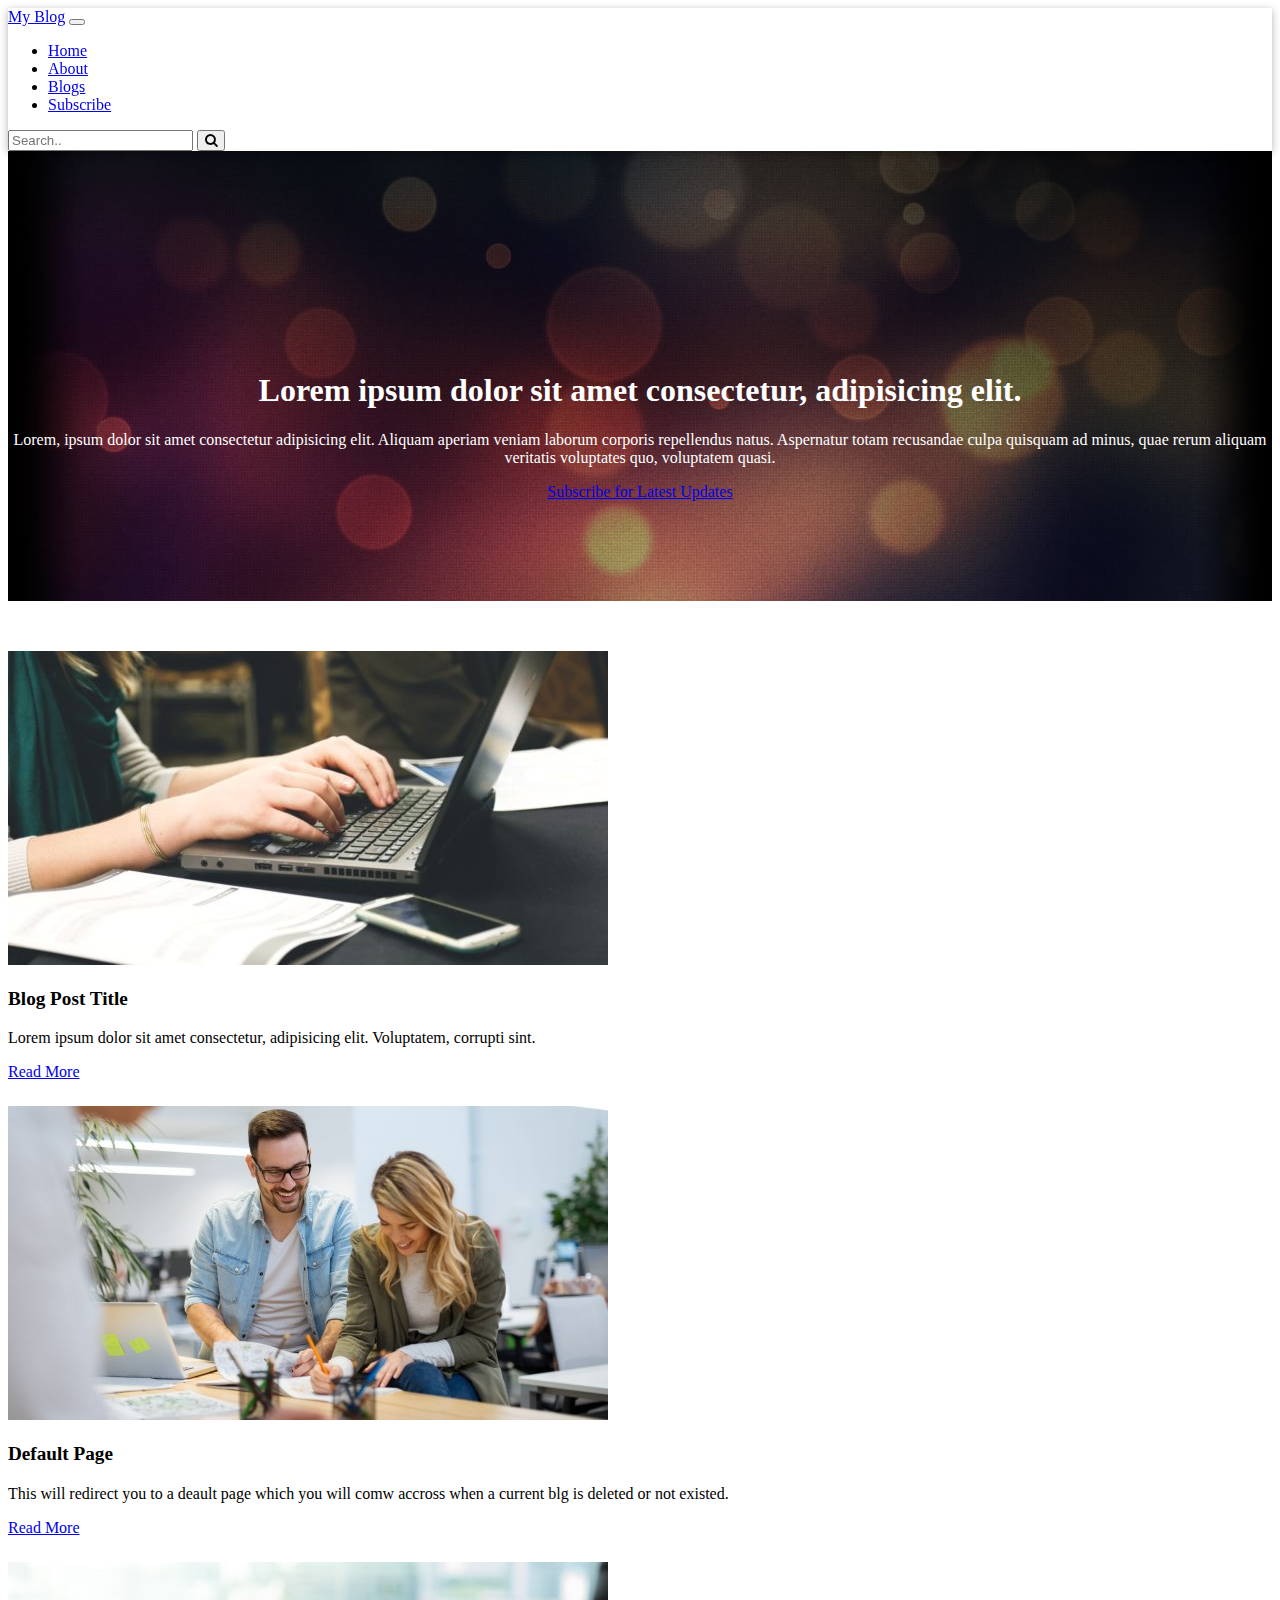
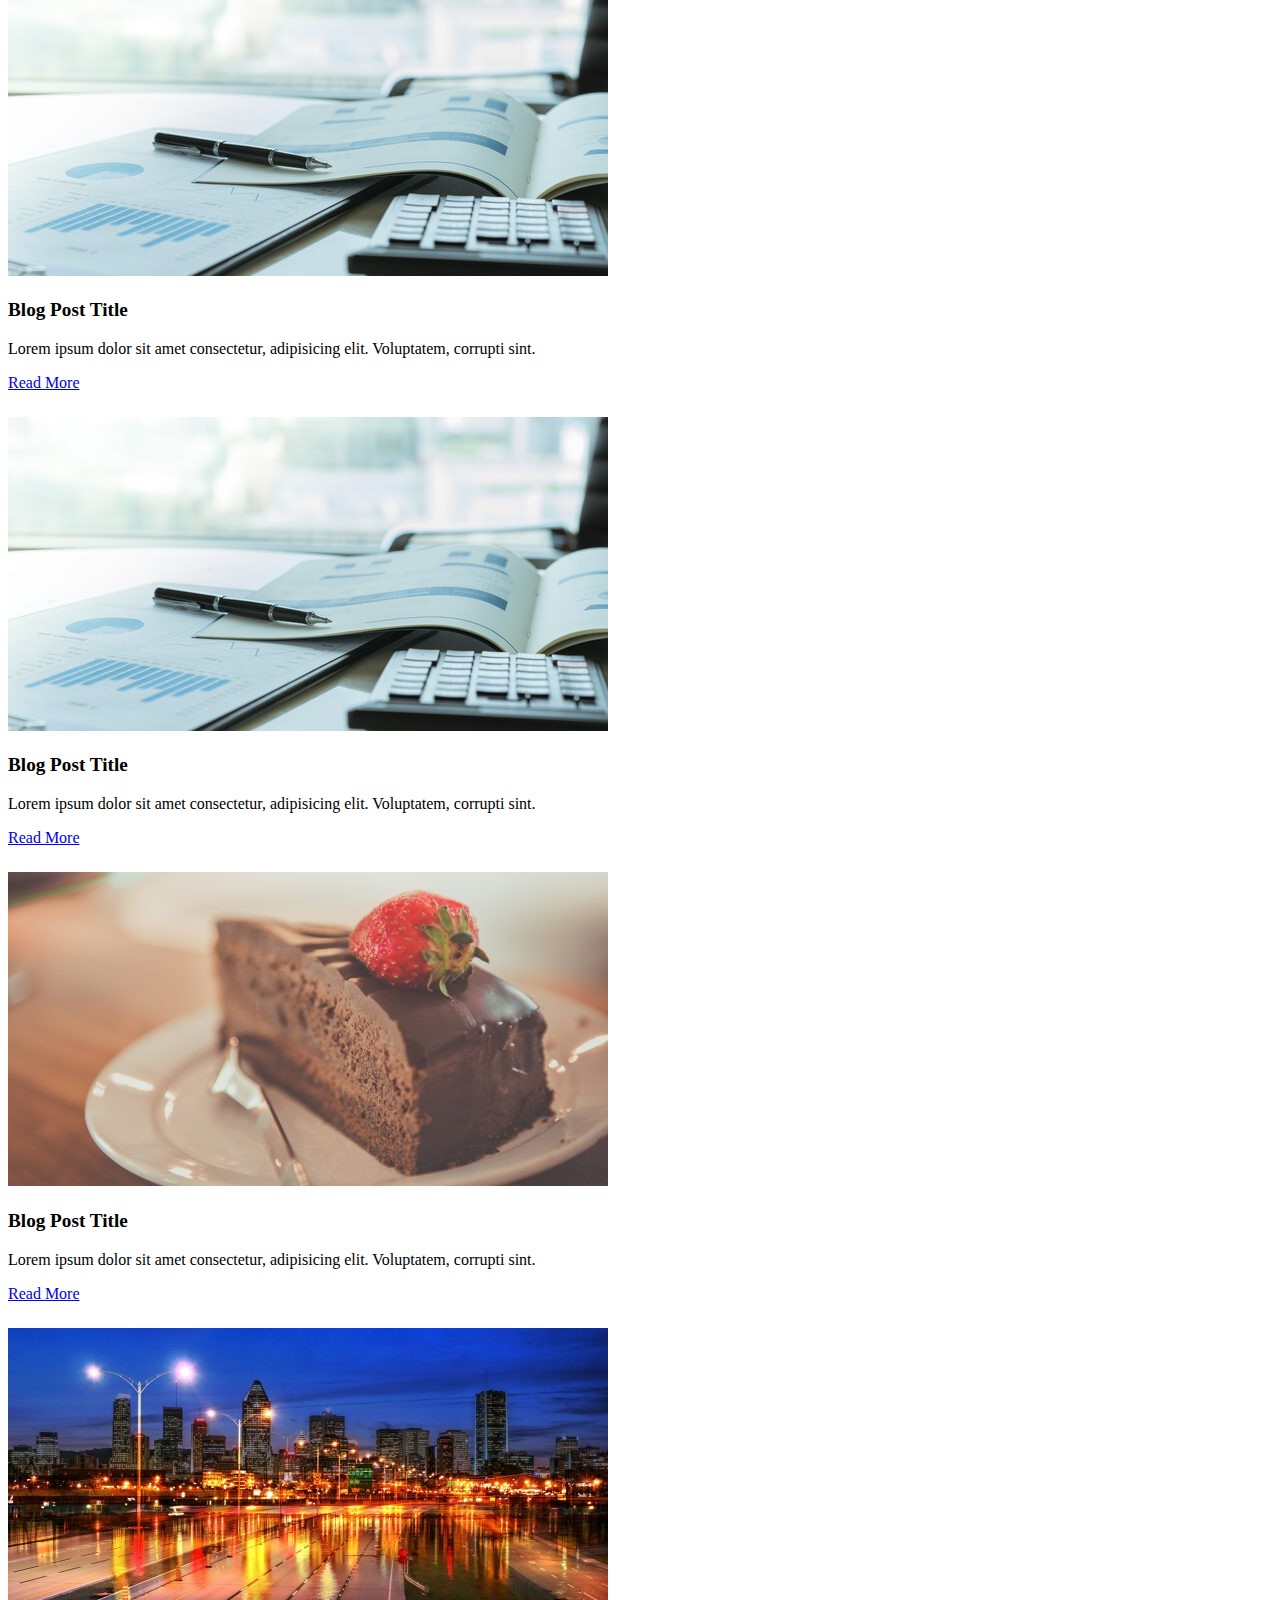
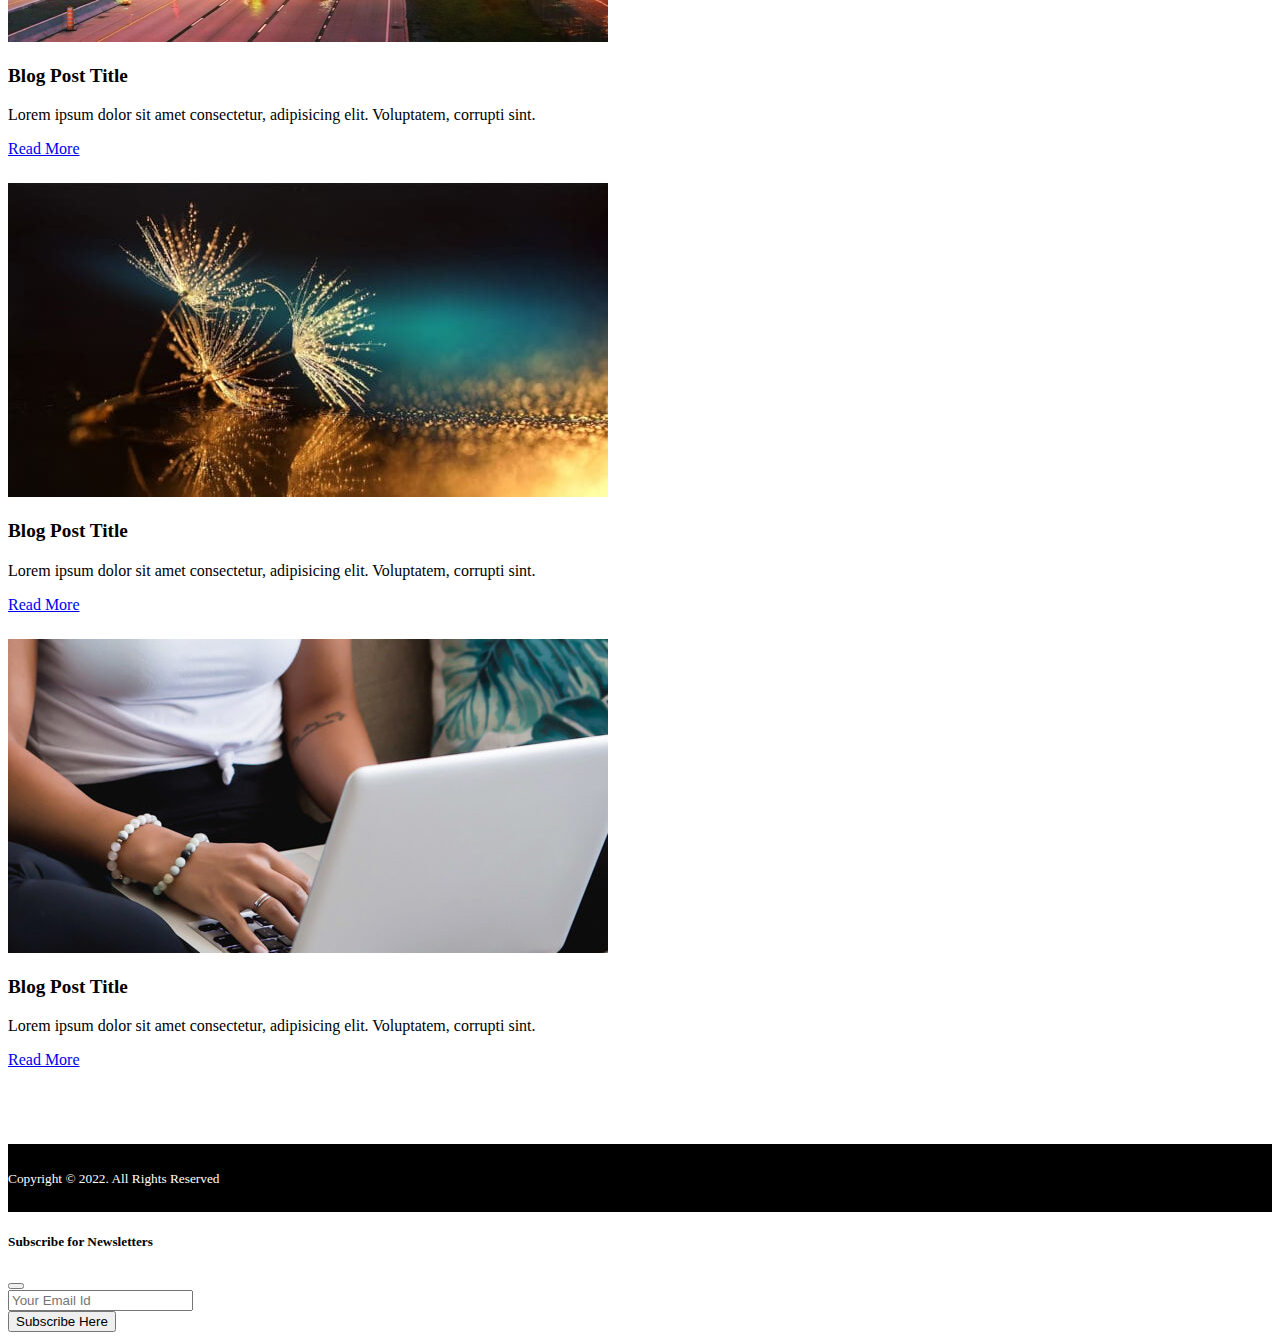
<file: index.html>
<!doctype html>
<html lang="en">
  <head>
    <!-- Required meta tags -->
    <meta charset="utf-8">
    <meta name="viewport" content="width=device-width, initial-scale=1">

    <!-- Bootstrap CSS -->
    <link href="https://cdn.jsdelivr.net/npm/bootstrap@5.0.2/dist/css/bootstrap.min.css" rel="stylesheet" integrity="sha384-EVSTQN3/azprG1Anm3QDgpJLIm9Nao0Yz1ztcQTwFspd3yD65VohhpuuCOmLASjC" crossorigin="anonymous">
    <link rel="stylesheet" href="https://stackpath.bootstrapcdn.com/font-awesome/4.7.0/css/font-awesome.min.css">
    <link rel="stylesheet" href="css/styles.css">

    <title>Home</title>
  </head>
  <body>
      <!-- [base64] -->

        <!-- nav -->
        <nav class="navbar navbar-expand-lg navbar-light bg-light my-nav fixed-top">
            <div class="container">
              <a class="navbar-brand" href="index.html">My Blog</a>
              <button class="navbar-toggler" type="button" data-bs-toggle="collapse" data-bs-target="#navbarSupportedContent" aria-controls="navbarSupportedContent" aria-expanded="false" aria-label="Toggle navigation">
                <span class="navbar-toggler-icon"></span>
              </button>
              <div class="collapse navbar-collapse" id="navbarSupportedContent">
                <ul class="navbar-nav me-auto mb-2 mb-lg-0">
                    <li class="nav-item">
                      <a class="nav-link" href="index.html">Home</a>
                    </li>
                    <li class="nav-item">
                      <a class="nav-link" href="#">About</a>
                    </li>
                    <li class="nav-item">
                      <a class="nav-link" href="#">Blogs</a>
                    </li>
                    <li class="nav-item">
                      <a class="nav-link" href="#">Subscribe</a>
                    </li>
                  </ul>
                <form class="d-flex">
                    <div class="input-group">
                        <input type="text" class="form-control form-control-sm" placeholder="Search.." aria-label="Search.." aria-describedby="button-addon2">
                        <button class="btn btn-success btn-sm" type="button" id="button-addon2"><i class="fa fa-search"></i></button>
                    </div>
                </form>
              </div>
            </div>
          </nav>
        <!-- nav -->

        <!-- Banner -->
        <div class="main-header">
            <div class="container">
                <div class="row justify-content-center">
                    <div class="col-lg-8 col-md-8">
                        <div class="header-text-holder">
                            <h1>Lorem ipsum dolor sit amet consectetur, adipisicing elit.</h1>
                            <p>
                                Lorem, ipsum dolor sit amet consectetur adipisicing elit. Aliquam aperiam veniam 
                                laborum corporis repellendus natus. Aspernatur totam recusandae culpa quisquam ad minus, 
                                quae rerum aliquam veritatis voluptates quo, voluptatem quasi.
                            </p>
                        </div>
                        <div class="subscribe-holder">
                            <a href="#" class="btn btn-primary" data-bs-toggle="modal" data-bs-target="#subscribe_modal">Subscribe for Latest Updates</a>
                        </div>
                    </div>
                </div>
            </div>
        </div>
        <!-- Banner -->

        <!-- body content -->
        <section class="home-body-content">
            <div class="container">
                <div class="row justify-content-center">
                    <div class="col-lg-3 col-md-3">
                        <div class="card posts-card">
                            <img src="images/card-img1.jpg" class="img-fluid" alt="card-img">
                            <div class="card-body">
                                <h3 class="card-title">Blog Post Title</h3>
                                <p class="card-text">Lorem ipsum dolor sit amet consectetur, adipisicing elit. Voluptatem, corrupti sint.</p>
                                <a href="post.html" class="btn btn-sm btn-primary">Read More</a>
                            </div>
                        </div>
                    </div>
                    <div class="col-lg-3 col-md-3">
                        <div class="card posts-card">
                            <img src="images/card-img4.jpg" class="img-fluid" alt="card-img">
                            <div class="card-body">
                                <h3 class="card-title">Default Page</h3>
                                <p class="card-text">This will redirect you to a deault page which you will comw accross when a current blg is deleted or not existed.</p>
                                <a href="default.html" class="btn btn-sm btn-primary">Read More</a>
                            </div>
                        </div>
                    </div>
                    <div class="col-lg-3 col-md-3">
                        <div class="card posts-card">
                            <img src="images/card-img3.jpg" class="img-fluid" alt="card-img">
                            <div class="card-body">
                                <h3 class="card-title">Blog Post Title</h3>
                                <p class="card-text">Lorem ipsum dolor sit amet consectetur, adipisicing elit. Voluptatem, corrupti sint.</p>
                                <a href="post.html" class="btn btn-sm btn-primary">Read More</a>
                            </div>
                        </div>
                    </div>
                    <div class="col-lg-3 col-md-3">
                        <div class="card posts-card">
                            <img src="images/card-img3.jpg" class="img-fluid" alt="card-img">
                            <div class="card-body">
                                <h3 class="card-title">Blog Post Title</h3>
                                <p class="card-text">Lorem ipsum dolor sit amet consectetur, adipisicing elit. Voluptatem, corrupti sint.</p>
                                <a href="post.html" class="btn btn-sm btn-primary">Read More</a>
                            </div>
                        </div>
                    </div>
                    <div class="col-lg-3 col-md-3">
                        <div class="card posts-card">
                            <img src="images/card-img5.jpg" class="img-fluid" alt="card-img">
                            <div class="card-body">
                                <h3 class="card-title">Blog Post Title</h3>
                                <p class="card-text">Lorem ipsum dolor sit amet consectetur, adipisicing elit. Voluptatem, corrupti sint.</p>
                                <a href="post.html" class="btn btn-sm btn-primary">Read More</a>
                            </div>
                        </div>
                    </div>
                    <div class="col-lg-3 col-md-3">
                        <div class="card posts-card">
                            <img src="images/card-img6.jpg" class="img-fluid" alt="card-img">
                            <div class="card-body">
                                <h3 class="card-title">Blog Post Title</h3>
                                <p class="card-text">Lorem ipsum dolor sit amet consectetur, adipisicing elit. Voluptatem, corrupti sint.</p>
                                <a href="post.html" class="btn btn-sm btn-primary">Read More</a>
                            </div>
                        </div>
                    </div>
                    <div class="col-lg-3 col-md-3">
                        <div class="card posts-card">
                            <img src="images/card-img7.jpg" class="img-fluid" alt="card-img">
                            <div class="card-body">
                                <h3 class="card-title">Blog Post Title</h3>
                                <p class="card-text">Lorem ipsum dolor sit amet consectetur, adipisicing elit. Voluptatem, corrupti sint.</p>
                                <a href="post.html" class="btn btn-sm btn-primary">Read More</a>
                            </div>
                        </div>
                    </div>
                    <div class="col-lg-3 col-md-3">
                        <div class="card posts-card">
                            <img src="images/card-img8.jpg" class="img-fluid" alt="card-img">
                            <div class="card-body">
                                <h3 class="card-title">Blog Post Title</h3>
                                <p class="card-text">Lorem ipsum dolor sit amet consectetur, adipisicing elit. Voluptatem, corrupti sint.</p>
                                <a href="#" class="btn btn-sm btn-primary">Read More</a>
                            </div>
                        </div>
                    </div>
                </div>
            </div>
        </section>
        <!-- body content -->

        <!-- Footer -->
        <footer class="main-footer">
            <div class="container">
                <div class="row">
                    <div class="col-lg-12 col-md-12">
                        <div class="copy text-center">
                            <p><small>Copyright &copy; 2022. All Rights Reserved</small></p>
                        </div>
                    </div>
                </div>
            </div>
        </footer>
        <!-- Footer -->

        <!-- Subscribe Modal -->
        <div class="modal fade" id="subscribe_modal" tabindex="-1" aria-labelledby="Subscribe_modal" aria-hidden="true">
            <div class="modal-dialog">
                <div class="modal-content">
                    <div class="modal-header">
                        <h5 class="modal-title" id="subscribe_modal">Subscribe for Newsletters</h5>
                        <button type="button" class="btn-close" data-bs-dismiss="modal" aria-label="Close"></button>
                    </div>
                    <div class="modal-body">
                        <div class="mb-3">
                            <input type="email" class="form-control form-control" placeholder="Your Email Id" required>
                        </div>
                        <div class="mb-3">
                            <input type="submit" class="btn btn-success w-100" value="Subscribe Here">
                        </div>
                    </div>
                </div>
            </div>
        </div>
        <!-- Subscribe Modal -->

      <!-- [base64] -->
      <script src="https://cdn.jsdelivr.net/npm/@popperjs/core@2.9.2/dist/umd/popper.min.js" integrity="sha384-IQsoLXl5PILFhosVNubq5LC7Qb9DXgDA9i+tQ8Zj3iwWAwPtgFTxbJ8NT4GN1R8p" crossorigin="anonymous"></script>
    <script src="https://cdn.jsdelivr.net/npm/bootstrap@5.0.2/dist/js/bootstrap.min.js" integrity="sha384-cVKIPhGWiC2Al4u+LWgxfKTRIcfu0JTxR+EQDz/bgldoEyl4H0zUF0QKbrJ0EcQF" crossorigin="anonymous"></script>
   
  </body>
</html>
</file>
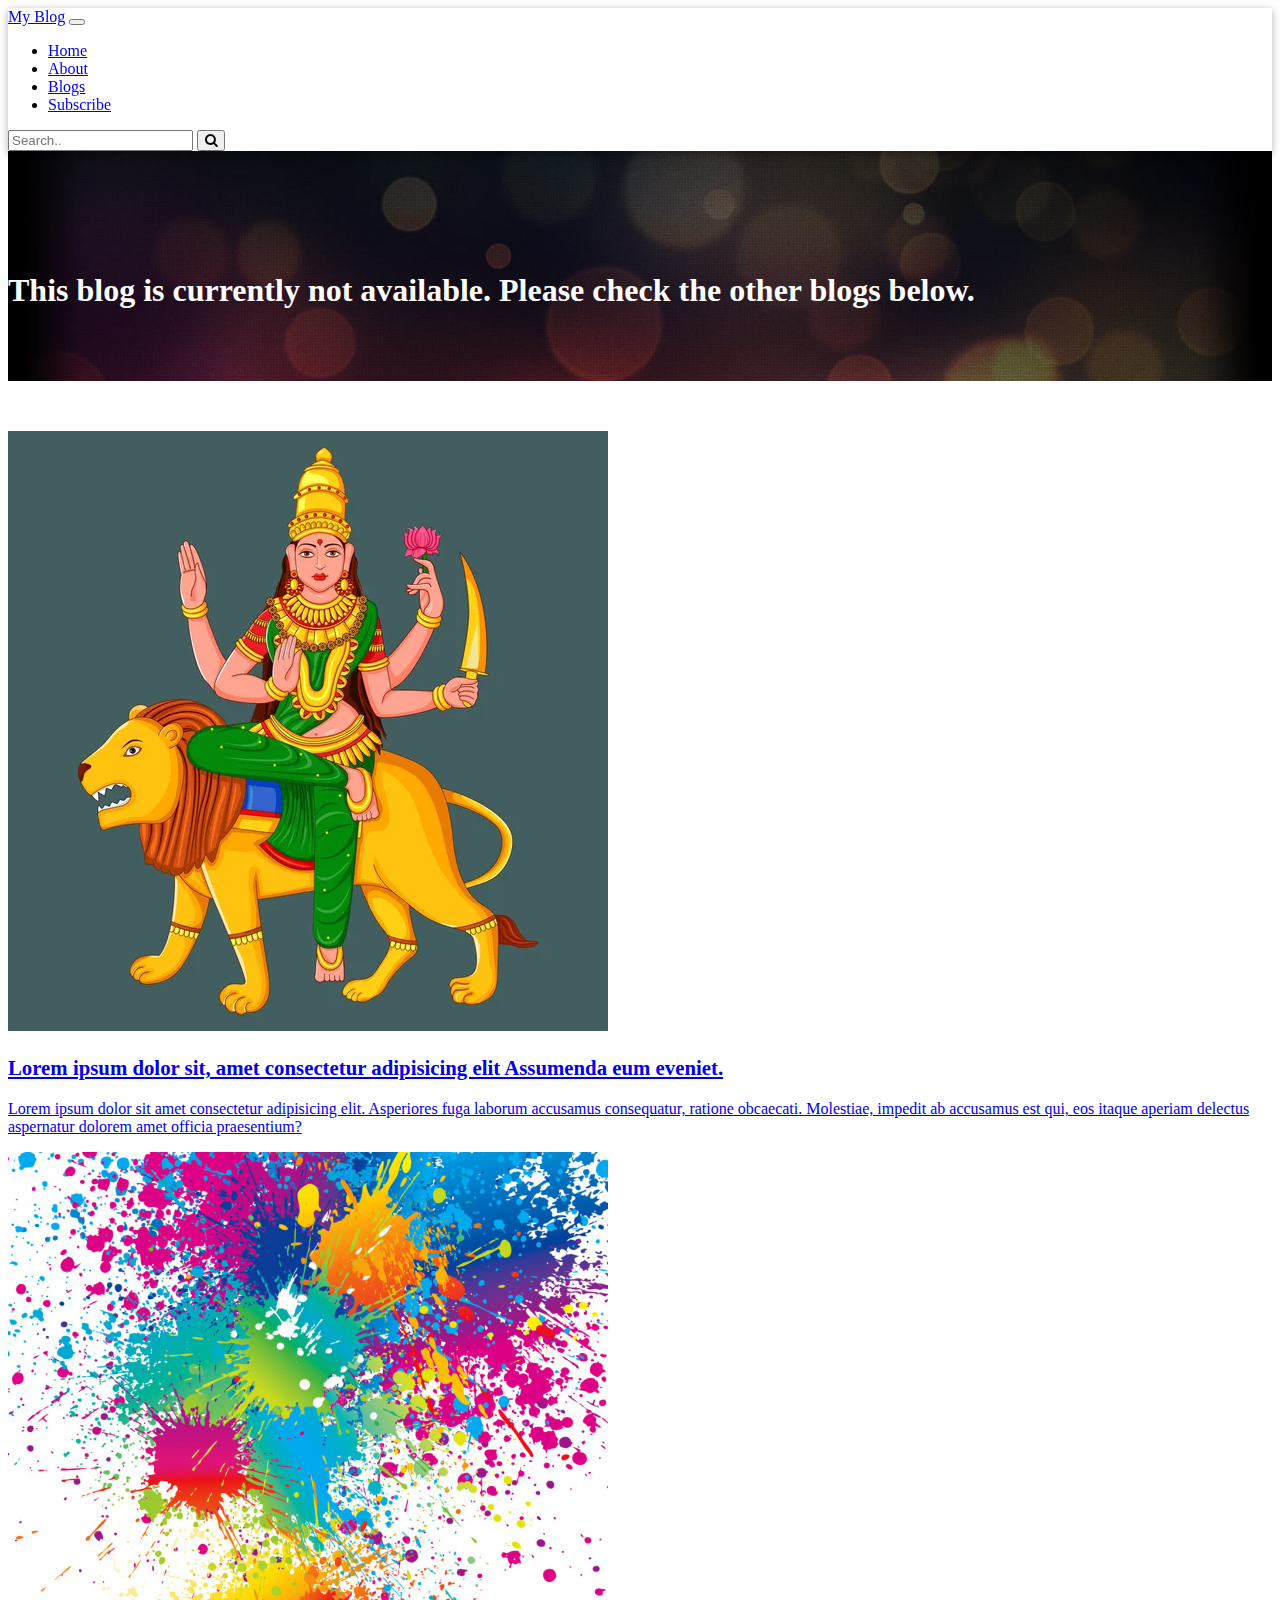
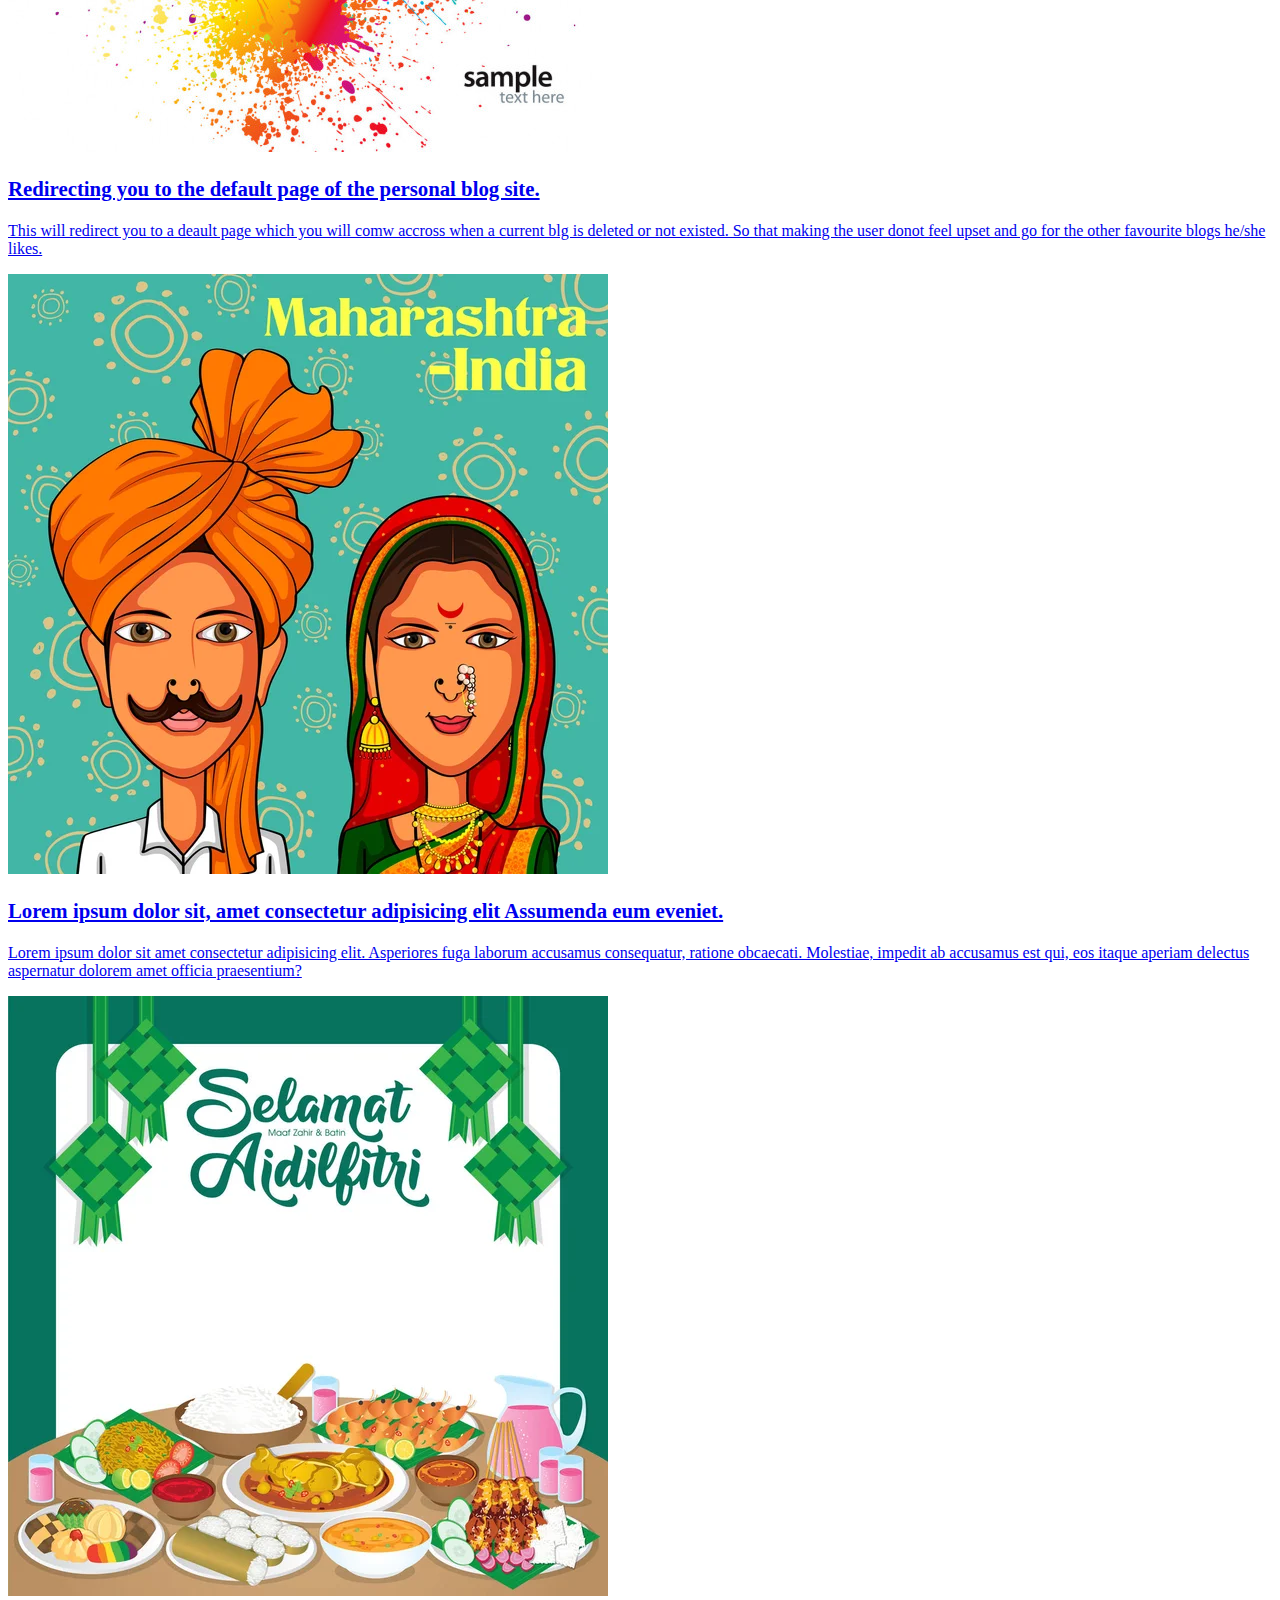
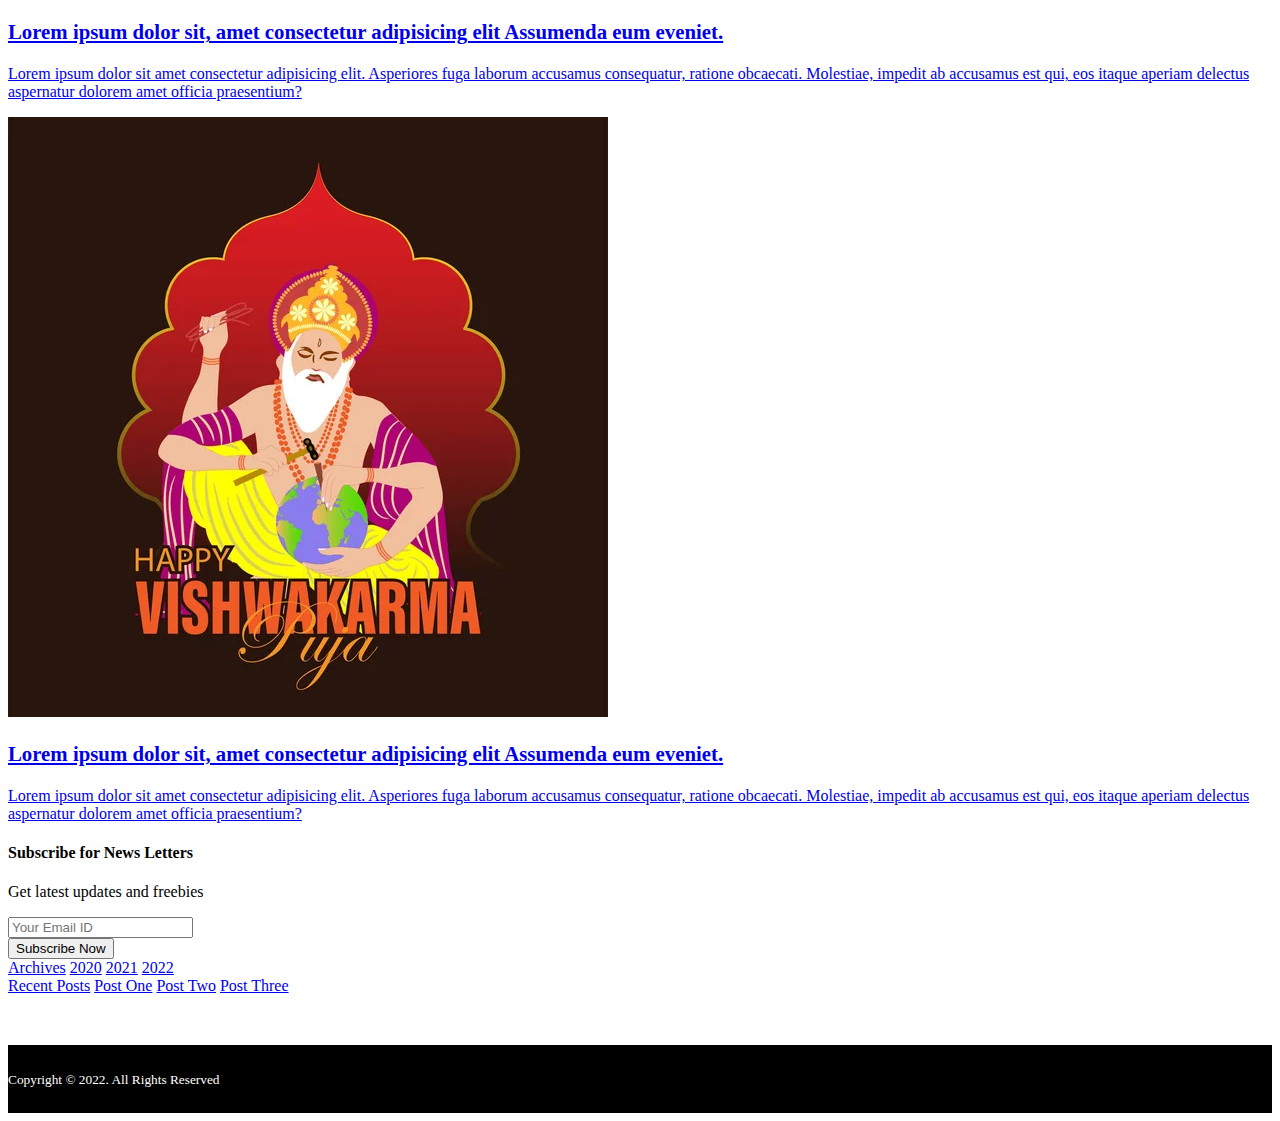
<file: default.html>
<!doctype html>
<html lang="en">
  <head>
    <!-- Required meta tags -->
    <meta charset="utf-8">
    <meta name="viewport" content="width=device-width, initial-scale=1">

    <!-- Bootstrap CSS -->
    <link href="https://cdn.jsdelivr.net/npm/bootstrap@5.0.2/dist/css/bootstrap.min.css" rel="stylesheet" integrity="sha384-EVSTQN3/azprG1Anm3QDgpJLIm9Nao0Yz1ztcQTwFspd3yD65VohhpuuCOmLASjC" crossorigin="anonymous">
    <link rel="stylesheet" href="https://stackpath.bootstrapcdn.com/font-awesome/4.7.0/css/font-awesome.min.css">
    <link rel="stylesheet" href="css/styles.css">

    <title>Home</title>
  </head>
  <body>
      <!-- [base64] -->

        <!-- nav -->
        <nav class="navbar navbar-expand-lg navbar-light bg-light my-nav fixed-top">
            <div class="container">
              <a class="navbar-brand" href="index.html">My Blog</a>
              <button class="navbar-toggler" type="button" data-bs-toggle="collapse" data-bs-target="#navbarSupportedContent" aria-controls="navbarSupportedContent" aria-expanded="false" aria-label="Toggle navigation">
                <span class="navbar-toggler-icon"></span>
              </button>
              <div class="collapse navbar-collapse" id="navbarSupportedContent">
                <ul class="navbar-nav me-auto mb-2 mb-lg-0">
                    <li class="nav-item">
                      <a class="nav-link" href="index.html">Home</a>
                    </li>
                    <li class="nav-item">
                      <a class="nav-link" href="#">About</a>
                    </li>
                    <li class="nav-item">
                      <a class="nav-link" href="#">Blogs</a>
                    </li>
                    <li class="nav-item">
                      <a class="nav-link" href="#">Subscribe</a>
                    </li>
                  </ul>
                <form class="d-flex">
                    <div class="input-group">
                        <input type="text" class="form-control form-control-sm" placeholder="Search.." aria-label="Search.." aria-describedby="button-addon2">
                        <button class="btn btn-success btn-sm" type="button" id="button-addon2"><i class="fa fa-search"></i></button>
                    </div>
                </form>
              </div>
            </div>
          </nav>
        <!-- nav -->

        <!-- Banner -->
        <div class="default-header">
            <div class="container">
                <div class="row">
                    <div class="col-lg-8 col-md-8">
                        <div class="default-header-text-holder">
                            <h1>This blog is currently not available. Please check the other blogs below.</h1>
                        </div>
                    </div>
                </div>
            </div>
        </div>
        <!-- Banner -->

        <!-- body content -->
        <section class="default-body-content">
            <div class="container">
                <div class="row">
                    <div class="col-lg-8 col-md-8">
                        <div class="list-group">
                            <a href="post.html" class="list-group-item">
                                <div class="row">
                                    <div class="col-lg-3 col-md-3">
                                        <img src="images/default-page-img1.jpg" class="img-fluid rounded" alt="default-page-img">
                                    </div>
                                    <div class="col-lg-9 col-md-9">
                                        <h3>Lorem ipsum dolor sit, amet consectetur adipisicing elit Assumenda eum eveniet.</h3>
                                        <p>Lorem ipsum dolor sit amet consectetur adipisicing elit. Asperiores fuga laborum accusamus consequatur, ratione obcaecati. Molestiae, impedit ab accusamus est qui, eos itaque aperiam delectus aspernatur dolorem amet officia praesentium?</p>
                                    </div>
                                </div>
                            </a>
                            <a href="default.html" class="list-group-item">
                                <div class="row">
                                    <div class="col-lg-3 col-md-3">
                                        <img src="images/default-page-img2.jpg" class="img-fluid rounded" alt="default-page-img">
                                    </div>
                                    <div class="col-lg-9 col-md-9">
                                        <h3>Redirecting you to the default page of the personal blog site.</h3>
                                        <p>This will redirect you to a deault page which you will comw accross when a current blg is deleted or not existed. So that making the user donot feel upset and go for the other favourite blogs he/she likes.</p>
                                    </div>
                                </div>
                            </a>
                            <a href="post.html" class="list-group-item">
                                <div class="row">
                                    <div class="col-lg-3 col-md-3">
                                        <img src="images/default-page-img3.jpg" class="img-fluid rounded" alt="default-page-img">
                                    </div>
                                    <div class="col-lg-9 col-md-9">
                                        <h3>Lorem ipsum dolor sit, amet consectetur adipisicing elit Assumenda eum eveniet.</h3>
                                        <p>Lorem ipsum dolor sit amet consectetur adipisicing elit. Asperiores fuga laborum accusamus consequatur, ratione obcaecati. Molestiae, impedit ab accusamus est qui, eos itaque aperiam delectus aspernatur dolorem amet officia praesentium?</p>
                                    </div>
                                </div>
                            </a>
                            <a href="post.html" class="list-group-item">
                                <div class="row">
                                    <div class="col-lg-3 col-md-3">
                                        <img src="images/default-page-img4.jpg" class="img-fluid rounded" alt="default-page-img">
                                    </div>
                                    <div class="col-lg-9 col-md-9">
                                        <h3>Lorem ipsum dolor sit, amet consectetur adipisicing elit Assumenda eum eveniet.</h3>
                                        <p>Lorem ipsum dolor sit amet consectetur adipisicing elit. Asperiores fuga laborum accusamus consequatur, ratione obcaecati. Molestiae, impedit ab accusamus est qui, eos itaque aperiam delectus aspernatur dolorem amet officia praesentium?</p>
                                    </div>
                                </div>
                            </a>
                            <a href="post.html" class="list-group-item">
                                <div class="row">
                                    <div class="col-lg-3 col-md-3">
                                        <img src="images/default-page-img5.jpg" class="img-fluid rounded" alt="default-page-img">
                                    </div>
                                    <div class="col-lg-9 col-md-9">
                                        <h3>Lorem ipsum dolor sit, amet consectetur adipisicing elit Assumenda eum eveniet.</h3>
                                        <p>Lorem ipsum dolor sit amet consectetur adipisicing elit. Asperiores fuga laborum accusamus consequatur, ratione obcaecati. Molestiae, impedit ab accusamus est qui, eos itaque aperiam delectus aspernatur dolorem amet officia praesentium?</p>
                                    </div>
                                </div>
                            </a>
                        </div>
                    </div>
                    <div class="col-lg-4 col-md-4">
                        <aside class="card text-white bg-primary mb-5">
                            <div class="card-body">
                                <h4 class="card-title">Subscribe for News Letters</h4>
                                <p class="card-text">Get latest updates and freebies</p>
                                <form>
                                    <div class="mb-3">
                                        <input type="email" class="form-control form-control-sm" placeholder="Your Email ID" required>
                                    </div>
                                    <div class="mb-3">
                                        <input type="submit" class="btn btn-sm btn-warning w-100" value="Subscribe Now">
                                    </div>
                                </form>
                            </div>
                        </aside>

                        <div class="list-group mb-5">
                            <a href="#" class="list-group-item active">Archives</a>
                            <a href="#" class="list-group-item list-group-item-action">2020</a>
                            <a href="#" class="list-group-item list-group-item-action">2021</a>
                            <a href="#" class="list-group-item list-group-item-action">2022</a>
                        </div>

                        <div class="list-group mb-5">
                            <a href="#" class="list-group-item active">Recent Posts</a>
                            <a href="#" class="list-group-item list-group-item-action">Post One</a>
                            <a href="#" class="list-group-item list-group-item-action">Post Two</a>
                            <a href="#" class="list-group-item list-group-item-action">Post Three</a>
                        </div>

                    </div>
                </div>
            </div>
        </section>
        <!-- body content -->

        <!-- Footer -->
        <footer class="main-footer">
            <div class="container">
                <div class="row">
                    <div class="col-lg-12 col-md-12">
                        <div class="copy text-center">
                            <p><small>Copyright &copy; 2022. All Rights Reserved</small></p>
                        </div>
                    </div>
                </div>
            </div>
        </footer>
        <!-- Footer -->

      <!-- [base64] -->
      <script src="https://cdn.jsdelivr.net/npm/@popperjs/core@2.9.2/dist/umd/popper.min.js" integrity="sha384-IQsoLXl5PILFhosVNubq5LC7Qb9DXgDA9i+tQ8Zj3iwWAwPtgFTxbJ8NT4GN1R8p" crossorigin="anonymous"></script>
    <script src="https://cdn.jsdelivr.net/npm/bootstrap@5.0.2/dist/js/bootstrap.min.js" integrity="sha384-cVKIPhGWiC2Al4u+LWgxfKTRIcfu0JTxR+EQDz/bgldoEyl4H0zUF0QKbrJ0EcQF" crossorigin="anonymous"></script>
   
  </body>
</html>
</file>
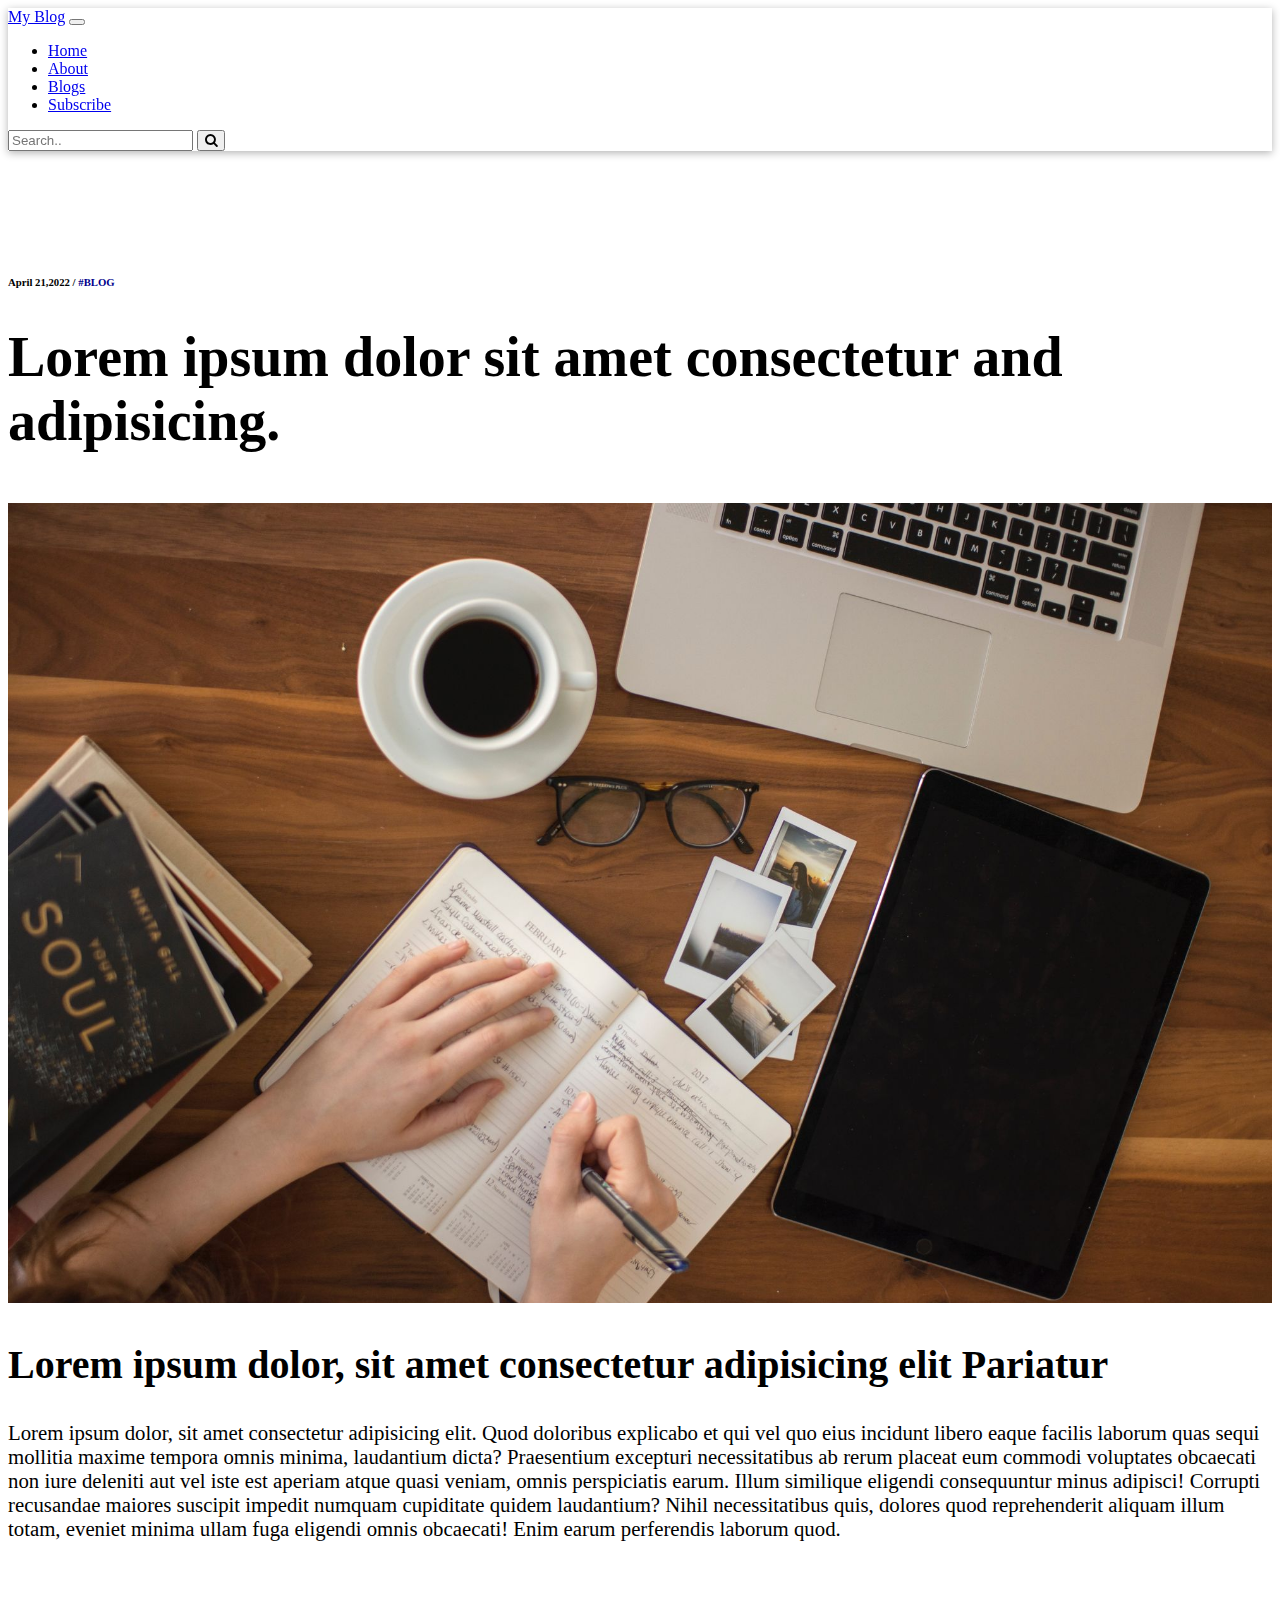
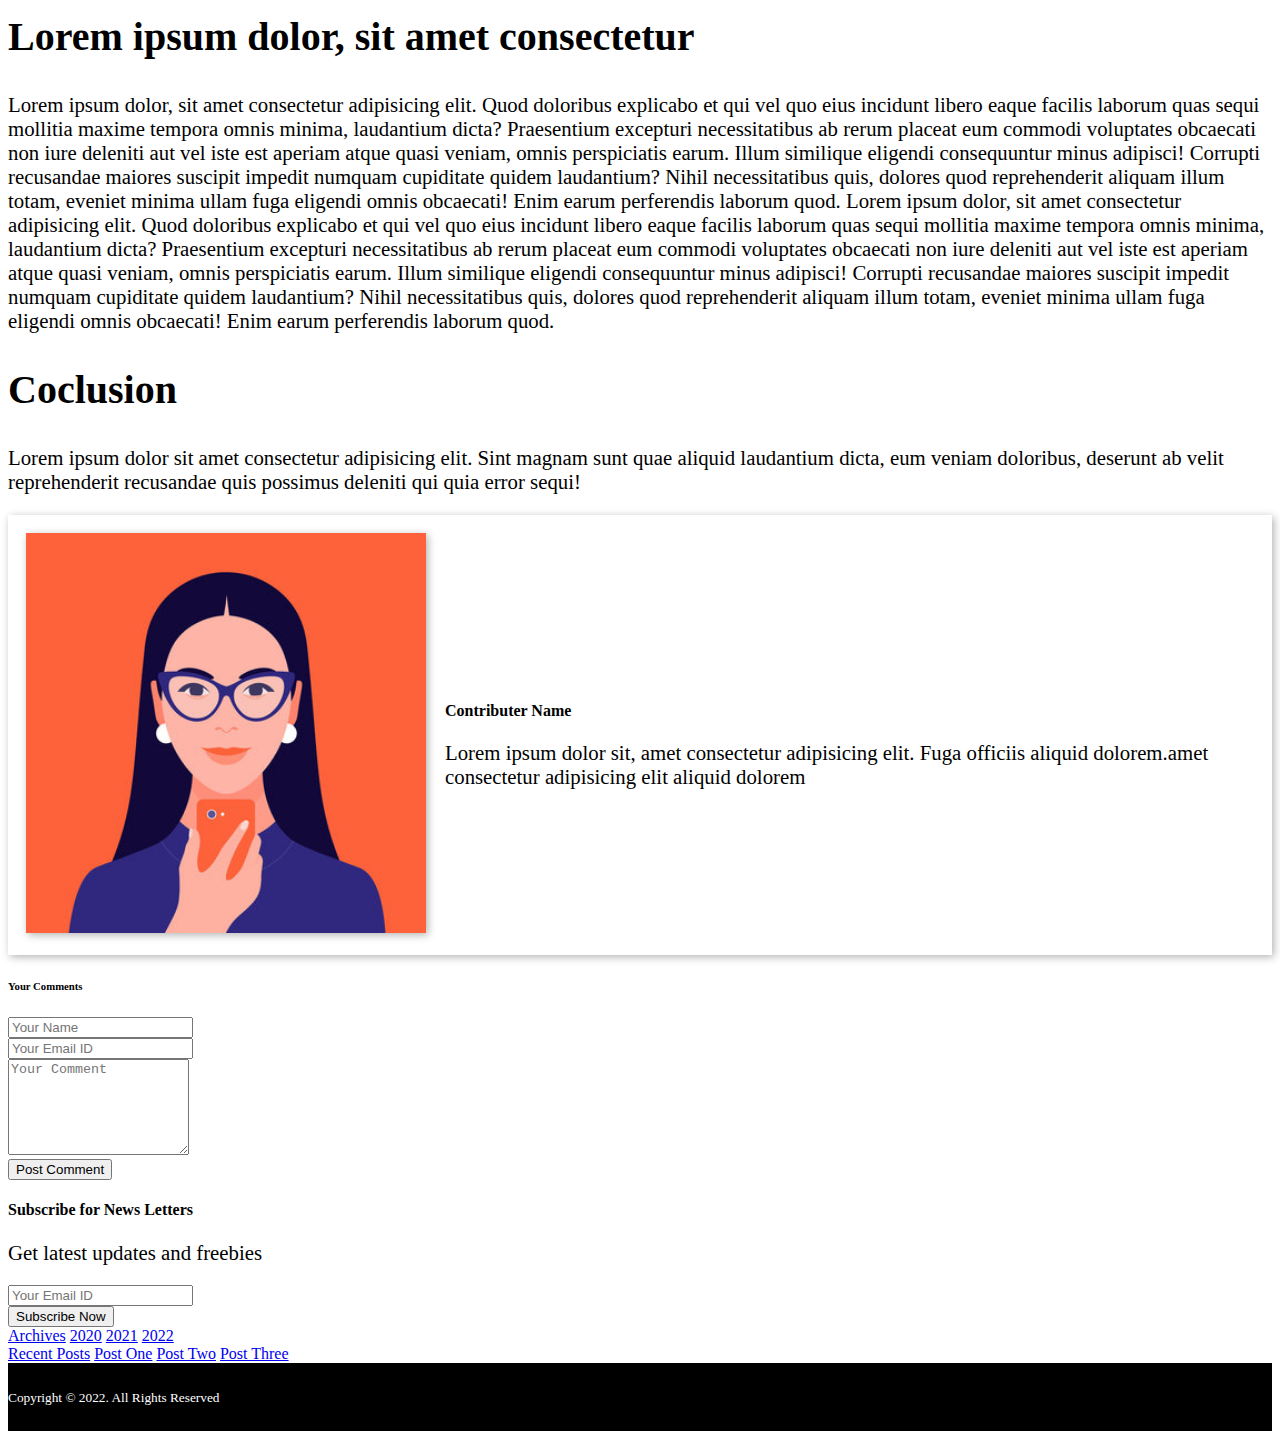
<file: post.html>
<!doctype html>
<html lang="en">
  <head>
    <!-- Required meta tags -->
    <meta charset="utf-8">
    <meta name="viewport" content="width=device-width, initial-scale=1">

    <!-- Bootstrap CSS -->
    <link href="https://cdn.jsdelivr.net/npm/bootstrap@5.0.2/dist/css/bootstrap.min.css" rel="stylesheet" integrity="sha384-EVSTQN3/azprG1Anm3QDgpJLIm9Nao0Yz1ztcQTwFspd3yD65VohhpuuCOmLASjC" crossorigin="anonymous">
    <link rel="stylesheet" href="https://stackpath.bootstrapcdn.com/font-awesome/4.7.0/css/font-awesome.min.css">
    <link rel="stylesheet" href="css/styles.css">

    <title>Home</title>
  </head>
  <body>
      <!-- [base64] -->

        <!-- nav -->
        <nav class="navbar navbar-expand-lg navbar-light bg-light my-nav fixed-top">
            <div class="container">
              <a class="navbar-brand" href="index.html">My Blog</a>
              <button class="navbar-toggler" type="button" data-bs-toggle="collapse" data-bs-target="#navbarSupportedContent" aria-controls="navbarSupportedContent" aria-expanded="false" aria-label="Toggle navigation">
                <span class="navbar-toggler-icon"></span>
              </button>
              <div class="collapse navbar-collapse" id="navbarSupportedContent">
                <ul class="navbar-nav me-auto mb-2 mb-lg-0">
                  <li class="nav-item">
                    <a class="nav-link" href="index.html">Home</a>
                  </li>
                  <li class="nav-item">
                    <a class="nav-link" href="#">About</a>
                  </li>
                  <li class="nav-item">
                    <a class="nav-link" href="#">Blogs</a>
                  </li>
                  <li class="nav-item">
                    <a class="nav-link" href="#">Subscribe</a>
                  </li>
                </ul>
                <form class="d-flex">
                    <div class="input-group">
                        <input type="text" class="form-control form-control-sm" placeholder="Search.." aria-label="Search.." aria-describedby="button-addon2">
                        <button class="btn btn-success btn-sm" type="button" id="button-addon2"><i class="fa fa-search"></i></button>
                    </div>
                </form>
              </div>
            </div>
          </nav>
        <!-- nav -->

        <!-- body content -->
        <section class="post-body-content">
            <div class="container">
                <div class="row justify-content-center">
                    <div class="col-lg-10 col-md-10">
                        <!-- Blog Post Header -->
                        <div class="row justiy-content-center mb-5 blog-post-header">
                            <div class="col mb-8">
                                <h6>April 21,2022 / <a href="index.html">#BLOG</a></h6>
                                <h1>Lorem ipsum dolor sit amet consectetur and adipisicing.</h1>
                                <img src="images/blog-post-img.jpg" class="img-fluid" alt="blog-post-image">
                            </div>
                        </div>
                        <!-- Blog Post Header -->
                        
                        <div class="row blog-post-content">
                            <div class="col-lg-8 col-md-8">
                                <!-- Blog Content -->
                                <div class="blog-content">
                                    <h2>Lorem ipsum dolor, sit amet consectetur adipisicing elit Pariatur</h2>
                                <p>
                                    Lorem ipsum dolor, sit amet consectetur adipisicing elit. Quod doloribus explicabo et qui vel quo eius incidunt libero eaque facilis laborum quas sequi mollitia maxime tempora omnis minima, laudantium dicta?
                                    Praesentium excepturi necessitatibus ab rerum placeat eum commodi voluptates obcaecati non iure deleniti aut vel iste est aperiam atque quasi veniam, omnis perspiciatis earum. Illum similique eligendi consequuntur minus adipisci!
                                    Corrupti recusandae maiores suscipit impedit numquam cupiditate quidem laudantium? Nihil necessitatibus quis, dolores quod reprehenderit aliquam illum totam, eveniet minima ullam fuga eligendi omnis obcaecati! Enim earum perferendis laborum quod.
                                </p>
                                <br>
                                <h2>Lorem ipsum dolor, sit amet consectetur</h2>
                                <p>
                                    Lorem ipsum dolor, sit amet consectetur adipisicing elit. Quod doloribus explicabo et qui vel quo eius incidunt libero eaque facilis laborum quas sequi mollitia maxime tempora omnis minima, laudantium dicta?
                                    Praesentium excepturi necessitatibus ab rerum placeat eum commodi voluptates obcaecati non iure deleniti aut vel iste est aperiam atque quasi veniam, omnis perspiciatis earum. Illum similique eligendi consequuntur minus adipisci!
                                    Corrupti recusandae maiores suscipit impedit numquam cupiditate quidem laudantium? Nihil necessitatibus quis, dolores quod reprehenderit aliquam illum totam, eveniet minima ullam fuga eligendi omnis obcaecati! Enim earum perferendis laborum quod.
                                    Lorem ipsum dolor, sit amet consectetur adipisicing elit. Quod doloribus explicabo et qui vel quo eius incidunt libero eaque facilis laborum quas sequi mollitia maxime tempora omnis minima, laudantium dicta?
                                    Praesentium excepturi necessitatibus ab rerum placeat eum commodi voluptates obcaecati non iure deleniti aut vel iste est aperiam atque quasi veniam, omnis perspiciatis earum. Illum similique eligendi consequuntur minus adipisci!
                                    Corrupti recusandae maiores suscipit impedit numquam cupiditate quidem laudantium? Nihil necessitatibus quis, dolores quod reprehenderit aliquam illum totam, eveniet minima ullam fuga eligendi omnis obcaecati! Enim earum perferendis laborum quod.
                                </p>
                                <h2>Coclusion</h2>
                                <p>Lorem ipsum dolor sit amet consectetur adipisicing elit. Sint magnam sunt quae aliquid laudantium dicta, eum veniam doloribus, deserunt ab velit reprehenderit recusandae quis possimus deleniti qui quia error sequi!</p>
                                </div>
                                <!-- Blog Content -->

                                <!-- Bolg Contributer -->
                                <div class="blog-contributer rounded mt-5 mb-5">
                                    <table class="table">
                                        <tr>
                                            <td>
                                                <div class="contributer-img">
                                                    <img src="images/blog-contributer-img.jpg" class="img-fluid me-3 rounded" alt="blog-contributer-image">
                                                </div>
                                            </td>
                                            <td class="about-contributer">
                                                <div class="about-contributer">
                                                    <h4 class="ms-3">Contributer Name</h4>
                                                    <p class="ms-3">Lorem ipsum dolor sit, amet consectetur adipisicing elit. Fuga officiis aliquid dolorem.amet consectetur adipisicing elit aliquid dolorem</p>
                                                </div>
                                            </td>
                                        </tr>
                                    </table>
                                </div>
                                <!-- Bolg Contributer -->

                                <!-- Reader Comments -->
                                <div class="card mb-5">
                                    <div class="card-body">
                                        <h6 class="card-title">Your Comments</h6>
                                        <form>
                                            <div class="mb-3">
                                                <input type="text" class="form-control form-control form-control-sm" placeholder="Your Name">
                                            </div>
                                            <div class="mb-3">
                                                <input type="email" class="form-control form-control form-control-sm" placeholder="Your Email ID">
                                            </div>
                                            <div class="mb-3">
                                                <textarea class="form-control form-control-sm" rows="6" placeholder="Your Comment"></textarea>
                                            </div>
                                            <div class="mb-3">
                                                <input type="submit" class="btn btn-sm btn-primary" value="Post Comment">
                                            </div>
                                        </form>
                                    </div>
                                </div>
                                <!-- Reader Comments -->
                            </div>

                            <!-- Blog's Side Bar -->
                            <div class="col-lg-4 col-md-4">
                                <aside class="card text-white bg-primary mb-5">
                                    <div class="card-body">
                                        <h4 class="card-title">Subscribe for News Letters</h4>
                                        <p class="card-text">Get latest updates and freebies</p>
                                        <form>
                                            <div class="mb-3">
                                                <input type="email" class="form-control form-control-sm" placeholder="Your Email ID" required>
                                            </div>
                                            <div class="mb-3">
                                                <input type="submit" class="btn btn-sm btn-warning w-100" value="Subscribe Now">
                                            </div>
                                        </form>
                                    </div>
                                </aside>

                                <div class="list-group mb-5">
                                    <a href="#" class="list-group-item active">Archives</a>
                                    <a href="#" class="list-group-item list-group-item-action">2020</a>
                                    <a href="#" class="list-group-item list-group-item-action">2021</a>
                                    <a href="#" class="list-group-item list-group-item-action">2022</a>
                                </div>

                                <div class="list-group mb-5">
                                    <a href="#" class="list-group-item active">Recent Posts</a>
                                    <a href="#" class="list-group-item list-group-item-action">Post One</a>
                                    <a href="#" class="list-group-item list-group-item-action">Post Two</a>
                                    <a href="#" class="list-group-item list-group-item-action">Post Three</a>
                                </div>

                            </div>
                            <!-- Blog's Side Bar -->

                        </div>
                    </div>
                </div>
                
            </div>
        </section>
        <!-- body content -->

        <!-- Footer -->
        <footer class="main-footer">
            <div class="container">
                <div class="row">
                    <div class="col-lg-12 col-md-12">
                        <div class="copy text-center">
                            <p><small>Copyright &copy; 2022. All Rights Reserved</small></p>
                        </div>
                    </div>
                </div>
            </div>
        </footer>
        <!-- Footer -->

      <!-- [base64] -->
      <script src="https://cdn.jsdelivr.net/npm/@popperjs/core@2.9.2/dist/umd/popper.min.js" integrity="sha384-IQsoLXl5PILFhosVNubq5LC7Qb9DXgDA9i+tQ8Zj3iwWAwPtgFTxbJ8NT4GN1R8p" crossorigin="anonymous"></script>
    <script src="https://cdn.jsdelivr.net/npm/bootstrap@5.0.2/dist/js/bootstrap.min.js" integrity="sha384-cVKIPhGWiC2Al4u+LWgxfKTRIcfu0JTxR+EQDz/bgldoEyl4H0zUF0QKbrJ0EcQF" crossorigin="anonymous"></script>
   
  </body>
</html>
</file>
<file: css/styles.css>
.my-nav{
    box-shadow: 0px 2px 8px rgba(0,0,0,0.3);
    background-color: rgb(255 255 255 / 80%) !important;
    backdrop-filter: blur(10px);
}
.main-header{
    background-image: url(../images/home-header-img.jpg);
    background-size: cover;
    padding-top: 200px;
    padding-bottom: 100px;
}
.default-header{
    background-image: url(../images/home-header-img.jpg);
    background-size: cover;
    padding-top: 100px;
    padding-bottom: 50px;
}
.header-text-holder, .subscribe-holder{
    text-align: center;
    color: white;
}
.default-header-text-holder{
    color: white;
}
.default-header-text-holder h1{
    font-size: 2em;
}
.home-body-content{
    padding-top: 50px;
    padding-bottom: 50px;
}
.default-body-content{
    padding-top: 50px;
    padding-bottom: 50px;
}
.post-body-content {
    padding-top: 100px;
}
.home-body-content .posts-card{
    margin-bottom: 25px;
    transition-duration: 0.5s;
}
.default-body-content .list-group a{
    padding-top: 20px;
}
.default-body-content .list-group .list-group-item h3{
    font-size: 1.3em;
}
.posts-card:hover{
    box-shadow: 2px 2px 12px rgba(0,0,0,0.3);
    transition-duration: 0.5s;
}
.posts-card h3{
    font-size: 1.2em;
}
.blog-post-header h6 a{
    color: darkblue;
    text-decoration: none;
}
.blog-post-header h6 a:hover{
    text-decoration: underline;
}
.blog-post-header h1{
    font-size: 3.5rem;
    margin-bottom: 50px;
}
.blog-post-header img {
    width: 100%;
    height: auto;
    max-height: 800px;
    object-fit: cover;
}
.blog-post-content h2 {
    font-size: 2.5rem;
    font-weight: 700;
}
.blog-post-content p{
    font-size: 1.3rem;
}
.blog-contributer{
    box-shadow: 2px 2px 8px rgba(0,0,0,0.3);
}

.blog-contributer img{
    width: 400px;
    height: auto;
    box-shadow: 2px 2px 8px rgba(0,0,0,0.3);
}
.contributer-img{
    padding: 15px;
}
.about-contributer{
    padding-top: 15px;
    padding-bottom: 15px;
    padding-right: 15px;
}
.blog-contributer p{
    margin: 0;
}
.main-footer{
    padding-top: 25px;
    padding-bottom: 25px;
    color: white;
    background-color: black;
}
.main-footer p{
    margin: 0px;
}
</file>
